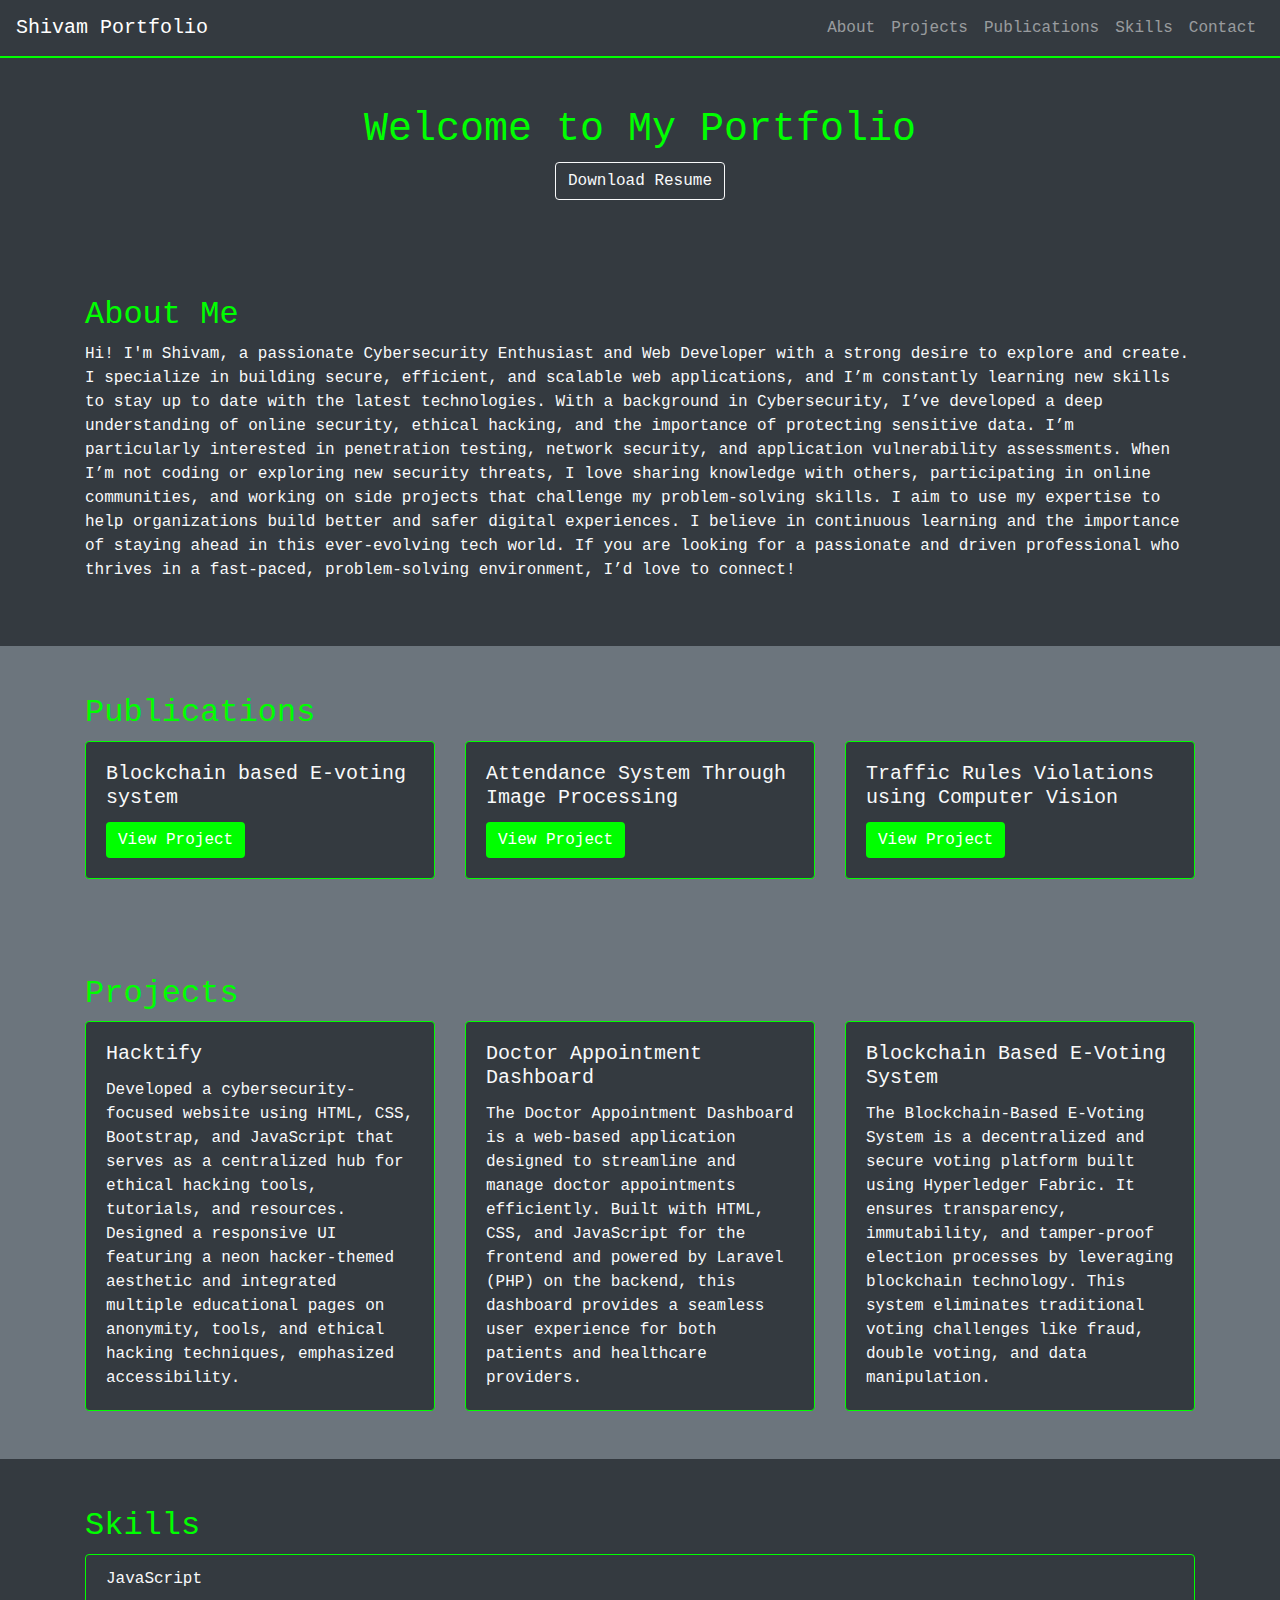
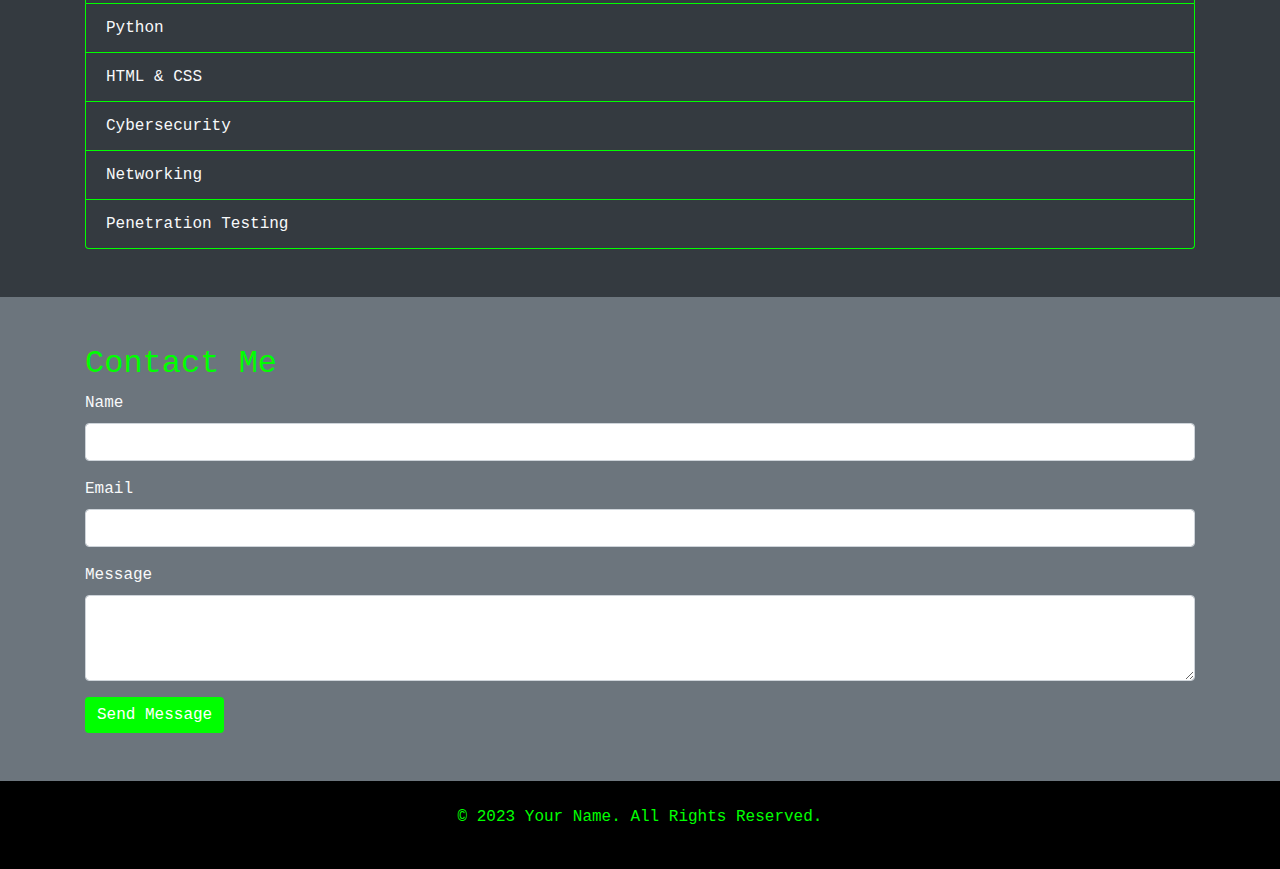
<file: Portfolio/index.html>
<!DOCTYPE html>
<html lang="en">
<head>
    <meta charset="UTF-8">
    <meta name="viewport" content="width=device-width, initial-scale=1.0">
    <title>Shivam</title>
    <link rel="stylesheet" href="https://stackpath.bootstrapcdn.com/bootstrap/4.5.2/css/bootstrap.min.css">
    <link rel="stylesheet" href="style.css">
    <link rel="stylesheet" href="script.js">
</head>
<body class="bg-dark text-light">

    <nav class="navbar navbar-expand-lg navbar-dark bg-dark">
        <a class="navbar-brand" href="#">Shivam Portfolio</a>
        <button class="navbar-toggler" type="button" data-toggle="collapse" data-target="#navbarNav" aria-controls="navbarNav" aria-expanded="false" aria-label="Toggle navigation">
            <span class="navbar-toggler-icon"></span>
        </button>
        <div class="collapse navbar-collapse" id="navbarNav">
            <ul class="navbar-nav ml-auto">
                <li class="nav-item">
                    <a class="nav-link" href="#about">About</a>
                </li>
                <li class="nav-item">
                    <a class="nav-link" href="#projects">Projects</a>
                </li>
                <li class="nav-item">
                    <a class="nav-link" href="#Publications">Publications</a>
                </li>
                <li class="nav-item">
                    <a class="nav-link" href="#skills">Skills</a>
                </li>
                <li class="nav-item">
                    <a class="nav-link" href="#contact">Contact</a>
                </li>
            </ul>
        </div>
    </nav>

    <header class="text-center py-5">
        <h1>Welcome to My Portfolio</h1>
        <a href="assets\Resume shivam Main.pdf" class="btn btn-outline-light" download>Download Resume</a>
    </header>

    <section id="about" class="py-5">
        <div class="container " style="justify-content: center;">
            <h2>About Me</h2>
            <p>Hi! I'm Shivam, a passionate Cybersecurity Enthusiast and Web Developer with a strong desire to explore and create. I specialize in building secure, efficient, and scalable web applications, and I’m constantly learning new skills to stay up to date with the latest technologies.

                With a background in Cybersecurity, I’ve developed a deep understanding of online security, ethical hacking, and the importance of protecting sensitive data. I’m particularly interested in penetration testing, network security, and application vulnerability assessments.
                
                When I’m not coding or exploring new security threats, I love sharing knowledge with others, participating in online communities, and working on side projects that challenge my problem-solving skills. I aim to use my expertise to help organizations build better and safer digital experiences.
                
                I believe in continuous learning and the importance of staying ahead in this ever-evolving tech world. If you are looking for a passionate and driven professional who thrives in a fast-paced, problem-solving environment, I’d love to connect!
                
                </p>
        </div>
    </section>

    <section id="Publications" class="py-5 bg-secondary">
        <div class="container">
            <h2>Publications</h2>
            <div class="row">
                <div class="col-md-4">
                    <div class="card bg-dark text-light">
                        <div class="card-body">
                            <h5 class="card-title">Blockchain based E-voting system

                            </h5>
                            <a href="https://ieeexplore.ieee.org/document/10125883" class="btn btn-primary">View Project</a>
                        </div>
                    </div>
                </div>
                <div class="col-md-4">
                    <div class="card bg-dark text-light">
                        <div class="card-body">
                            <h5 class="card-title">Attendance System Through Image Processing</h5>
                            <a href="https://www.ijcrt.org/papers/IJCRT2412510.pdf" class="btn btn-primary">View Project</a>
                        </div>
                    </div>
                </div>
                <div class="col-md-4">
                    <div class="card bg-dark text-light">
                        <div class="card-body">
                            <h5 class="card-title"> Traffic Rules Violations using Computer Vision
                            </h5>
                            <a href="#" class="btn btn-primary">View Project</a>
                        </div>
                    </div>
                </div>
            </div>
        </div>
    </section>


    <section id="projects" class="py-5 bg-secondary">
        <div class="container">
            <h2>Projects</h2>
            <div class="row">
                <div class="col-md-4">
                    <div class="card bg-dark text-light">
                        <div class="card-body">
                            <h5 class="card-title">Hacktify</h5>
                            <p class="card-text">Developed a cybersecurity-focused website using HTML, CSS, Bootstrap, and JavaScript that serves as a centralized hub for ethical hacking tools, tutorials, and resources. Designed a responsive UI featuring a neon hacker-themed aesthetic and integrated multiple educational pages on anonymity, tools, and ethical hacking techniques, emphasized accessibility. 

                                </p>
                        </div>
                    </div>
                </div>
                <div class="col-md-4">
                    <div class="card bg-dark text-light">
                        <div class="card-body">
                            <h5 class="card-title">Doctor Appointment Dashboard
                            </h5>
                            <p class="card-text">The Doctor Appointment Dashboard is a web-based application designed to streamline and manage doctor appointments efficiently. Built with HTML, CSS, and JavaScript for the frontend and powered by Laravel (PHP) on the backend, this dashboard provides a seamless user experience for both patients and healthcare providers.
                            </p>
                        </div>
                    </div>
                </div>
                <div class="col-md-4">
                    <div class="card bg-dark text-light">
                        <div class="card-body">
                            <h5 class="card-title">Blockchain Based E-Voting System
                            </h5>
                            <p class="card-text">The Blockchain-Based E-Voting System is a decentralized and secure voting platform built using Hyperledger Fabric. It ensures transparency, immutability, and tamper-proof election processes by leveraging blockchain technology. This system eliminates traditional voting challenges like fraud, double voting, and data manipulation.
                                </p>
                        </div>
                    </div>
                </div>
            </div>
        </div>
    </section>

    <section id="skills" class="py-5">
        <div class="container">
            <h2>Skills</h2>
            <ul class="list-group">
                <li class="list-group-item bg-dark text-light">JavaScript</li>
                <li class="list-group-item bg-dark text-light">Python</li>
                <li class="list-group-item bg-dark text-light">HTML & CSS</li>
                <li class="list-group-item bg-dark text-light">Cybersecurity</li>
                <li class="list-group-item bg-dark text-light">Networking</li>
                <li class="list-group-item bg-dark text-light">Penetration Testing</li>
            </ul>
        </div>
    </section>

    <section id="contact" class="py-5 bg-secondary">
        <div class="container">
            <h2>Contact Me</h2>
            <form id="contactForm">
                <div class="form-group">
                    <label for="name">Name</label>
                    <input type="text" class="form-control" id="name" required>
                </div>
                <div class="form-group">
                    <label for="email">Email</label>
                    <input type="email" class="form-control" id="email" required>
                </div>
                <div class="form-group">
                    <label for="message">Message</label>
                    <textarea class="form-control" id="message" rows="3" required></textarea>
                </div>
                <button type="submit" class="btn btn-primary">Send Message</button>
            </form>
        </div>
    </section>

    <footer class="text-center py-4">
        <p>&copy; 2023 Your Name. All Rights Reserved.</p>
    </footer>

    <script src="https://code.jquery.com/jquery-3.5.1.slim.min.js"></script>
    <script src="https://cdn.jsdelivr.net/npm/@popperjs/core@2.9.2/dist/umd/popper.min.js"></script>
    <script src="https://stackpath.bootstrapcdn.com/bootstrap/4.5.2/js/bootstrap.min.js"></script>
    <script src="script.js"></script>
</body>
</html>
</file>
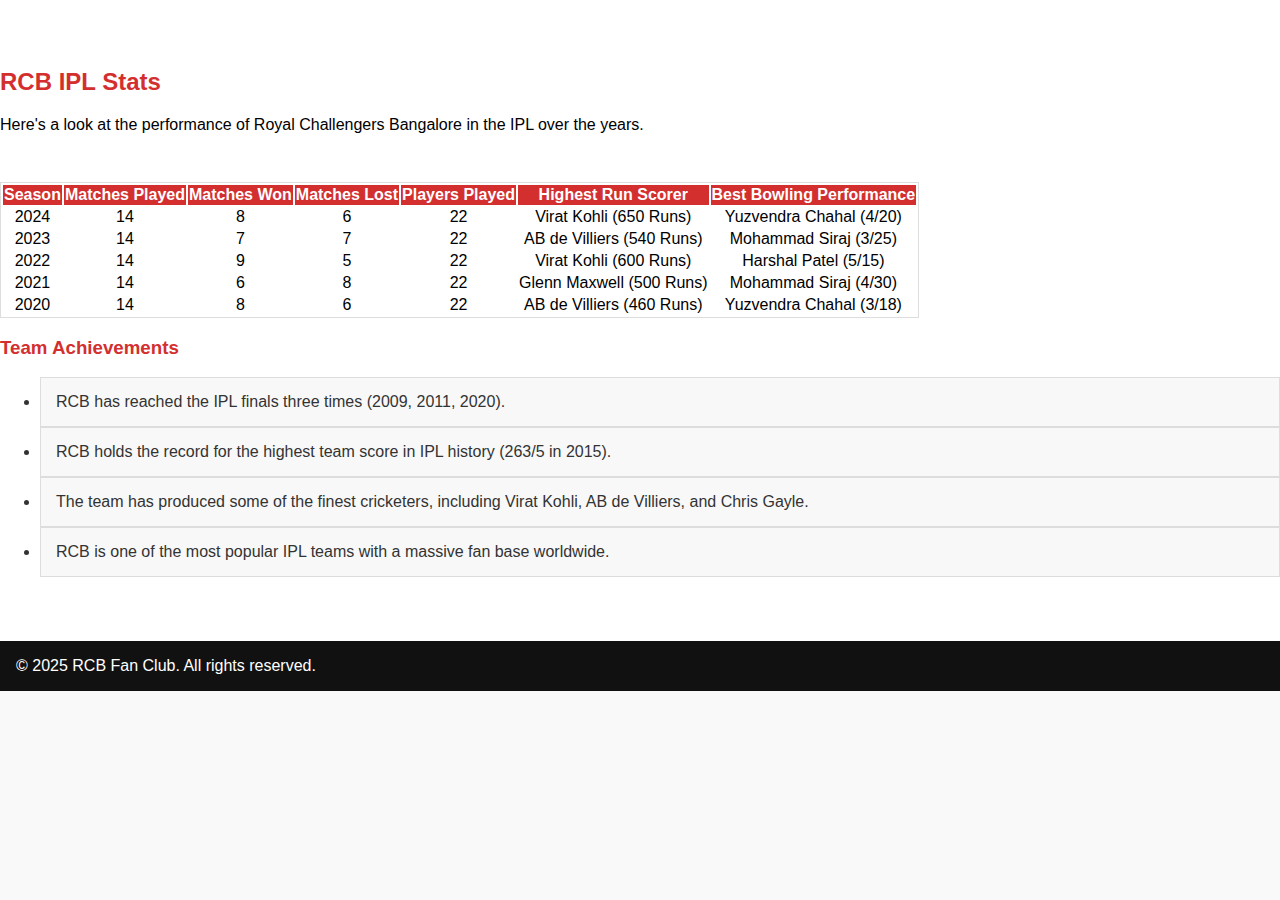
<file: Dashboard/stats.html>
<!DOCTYPE html>
<html lang="en">
<head>
    <meta charset="UTF-8">
    <meta name="viewport" content="width=device-width, initial-scale=1.0">
    <title>RCB Stats</title>
    <link href="https://cdn.jsdelivr.net/npm/bootstrap@5.3.0-alpha1/dist/css/bootstrap.min.css" rel="stylesheet" integrity="sha384-KyZXEJx3X3RlTe+xo6oF5M4y7xKkZjR9bR5EnMZ1B8+ZyV5v6gP4t+ewvHhXw5Fy" crossorigin="anonymous">
    <link rel="stylesheet" href="stats.css">
</head>
<body>

    

    <!-- Stats Section -->
    <section id="stats" class="py-5">
        <div class="container">
            <h2 class="text-center mb-4">RCB IPL Stats</h2>
            <p class="text-center">Here's a look at the performance of Royal Challengers Bangalore in the IPL over the years.</p>

            <!-- Stats Table -->
            <div class="table-responsive">
                <table class="table table-bordered table-striped">
                    <thead class="thead-dark">
                        <tr>
                            <th>Season</th>
                            <th>Matches Played</th>
                            <th>Matches Won</th>
                            <th>Matches Lost</th>
                            <th>Players Played</th>
                            <th>Highest Run Scorer</th>
                            <th>Best Bowling Performance</th>
                        </tr>
                    </thead>
                    <tbody>
                        <tr>
                            <td>2024</td>
                            <td>14</td>
                            <td>8</td>
                            <td>6</td>
                            <td>22</td>
                            <td>Virat Kohli (650 Runs)</td>
                            <td>Yuzvendra Chahal (4/20)</td>
                        </tr>
                        <tr>
                            <td>2023</td>
                            <td>14</td>
                            <td>7</td>
                            <td>7</td>
                            <td>22</td>
                            <td>AB de Villiers (540 Runs)</td>
                            <td>Mohammad Siraj (3/25)</td>
                        </tr>
                        <tr>
                            <td>2022</td>
                            <td>14</td>
                            <td>9</td>
                            <td>5</td>
                            <td>22</td>
                            <td>Virat Kohli (600 Runs)</td>
                            <td>Harshal Patel (5/15)</td>
                        </tr>
                        <tr>
                            <td>2021</td>
                            <td>14</td>
                            <td>6</td>
                            <td>8</td>
                            <td>22</td>
                            <td>Glenn Maxwell (500 Runs)</td>
                            <td>Mohammad Siraj (4/30)</td>
                        </tr>
                        <tr>
                            <td>2020</td>
                            <td>14</td>
                            <td>8</td>
                            <td>6</td>
                            <td>22</td>
                            <td>AB de Villiers (460 Runs)</td>
                            <td>Yuzvendra Chahal (3/18)</td>
                        </tr>
                        <!-- Add more rows as needed for different seasons -->
                    </tbody>
                </table>
            </div>

            <!-- Additional Stats Information -->
            <div class="text-center mt-5">
                <h3>Team Achievements</h3>
                <ul class="list-group">
                    <li class="list-group-item">RCB has reached the IPL finals three times (2009, 2011, 2020).</li>
                    <li class="list-group-item">RCB holds the record for the highest team score in IPL history (263/5 in 2015).</li>
                    <li class="list-group-item">The team has produced some of the finest cricketers, including Virat Kohli, AB de Villiers, and Chris Gayle.</li>
                    <li class="list-group-item">RCB is one of the most popular IPL teams with a massive fan base worldwide.</li>
                </ul>
            </div>
        </div>
    </section>

    <!-- Footer -->
    <footer class="bg-dark text-white text-center py-3">
        <p>&copy; 2025 RCB Fan Club. All rights reserved.</p>
    </footer>

    <script src="https://cdn.jsdelivr.net/npm/bootstrap@5.3.0-alpha1/dist/js/bootstrap.bundle.min.js"></script>
</body>
</html>
</file>
<file: Portfolio/style.css>
body {
    font-family: 'Courier New', Courier, monospace;
}

h1, h2 {
    color: #00ff00; /* Bright green for hacker aesthetic */
}

.navbar {
    border-bottom: 2px solid #00ff00;
}

.card {
    border: 1px solid #00ff00;
}

footer {
    background-color: #000;
    color: #00ff00;
}

.list-group-item {
    border: 1px solid #00ff00;
}

.btn-primary {
    background-color: #00ff00;
    border: none;
}

.btn-primary:hover {
    background-color: #00cc00;
}
</file>
<file: Dashboard/stats.css>
/* Navbar */
.navbar {
    background-color: #1e1e1e;
  }
  
  .navbar-brand img {
    width: 40px;
    height: 40px;
  }
  
  .navbar-nav .nav-link {
    color: #fff !important;
  }
  
  .navbar-nav .nav-link:hover {
    color: #e30613 !important;
  }
  
/* General Body and Font Settings */
body {
    font-family: 'Arial', sans-serif;
    background-color: #f9f9f9;
    margin: 0;
    padding: 0;
}

h2, h3 {
    font-family: 'Segoe UI', Tahoma, Geneva, Verdana, sans-serif;
    font-weight: bold;
    color: #D32F2F; /* RCB Red */
}


/* Stats Section */
#stats {
    background-color: #fff;
    padding: 3rem 0;
}

#stats .table {
    background-color: #fff;
    border: 1px solid #ddd;
    margin-top: 2rem;
}

#stats .table th {
    background-color: #D32F2F; /* RCB Red */
    color: white;
    text-align: center;
    font-weight: bold;
}

#stats .table td {
    text-align: center;
    vertical-align: middle;
}

.table-responsive {
    overflow-x: auto;
}

/* Additional Stats Section */
#stats .list-group-item {
    background-color: #f8f8f8;
    border: 1px solid #ddd;
    color: #333;
    font-size: 1rem;
    padding: 15px;
}

#stats .list-group-item:hover {
    background-color: #D32F2F; /* RCB Red */
    color: white;
    cursor: pointer;
}

/* Footer Styling */
footer {
    background-color: #111;
    color: #fff;
    padding: 1rem;
}

footer p {
    margin: 0;
}

/* Mobile Responsiveness */
@media (max-width: 768px) {
    .navbar-nav .nav-item {
        text-align: center;
    }
    .table-responsive {
        margin-top: 20px;
    }
}
</file>
